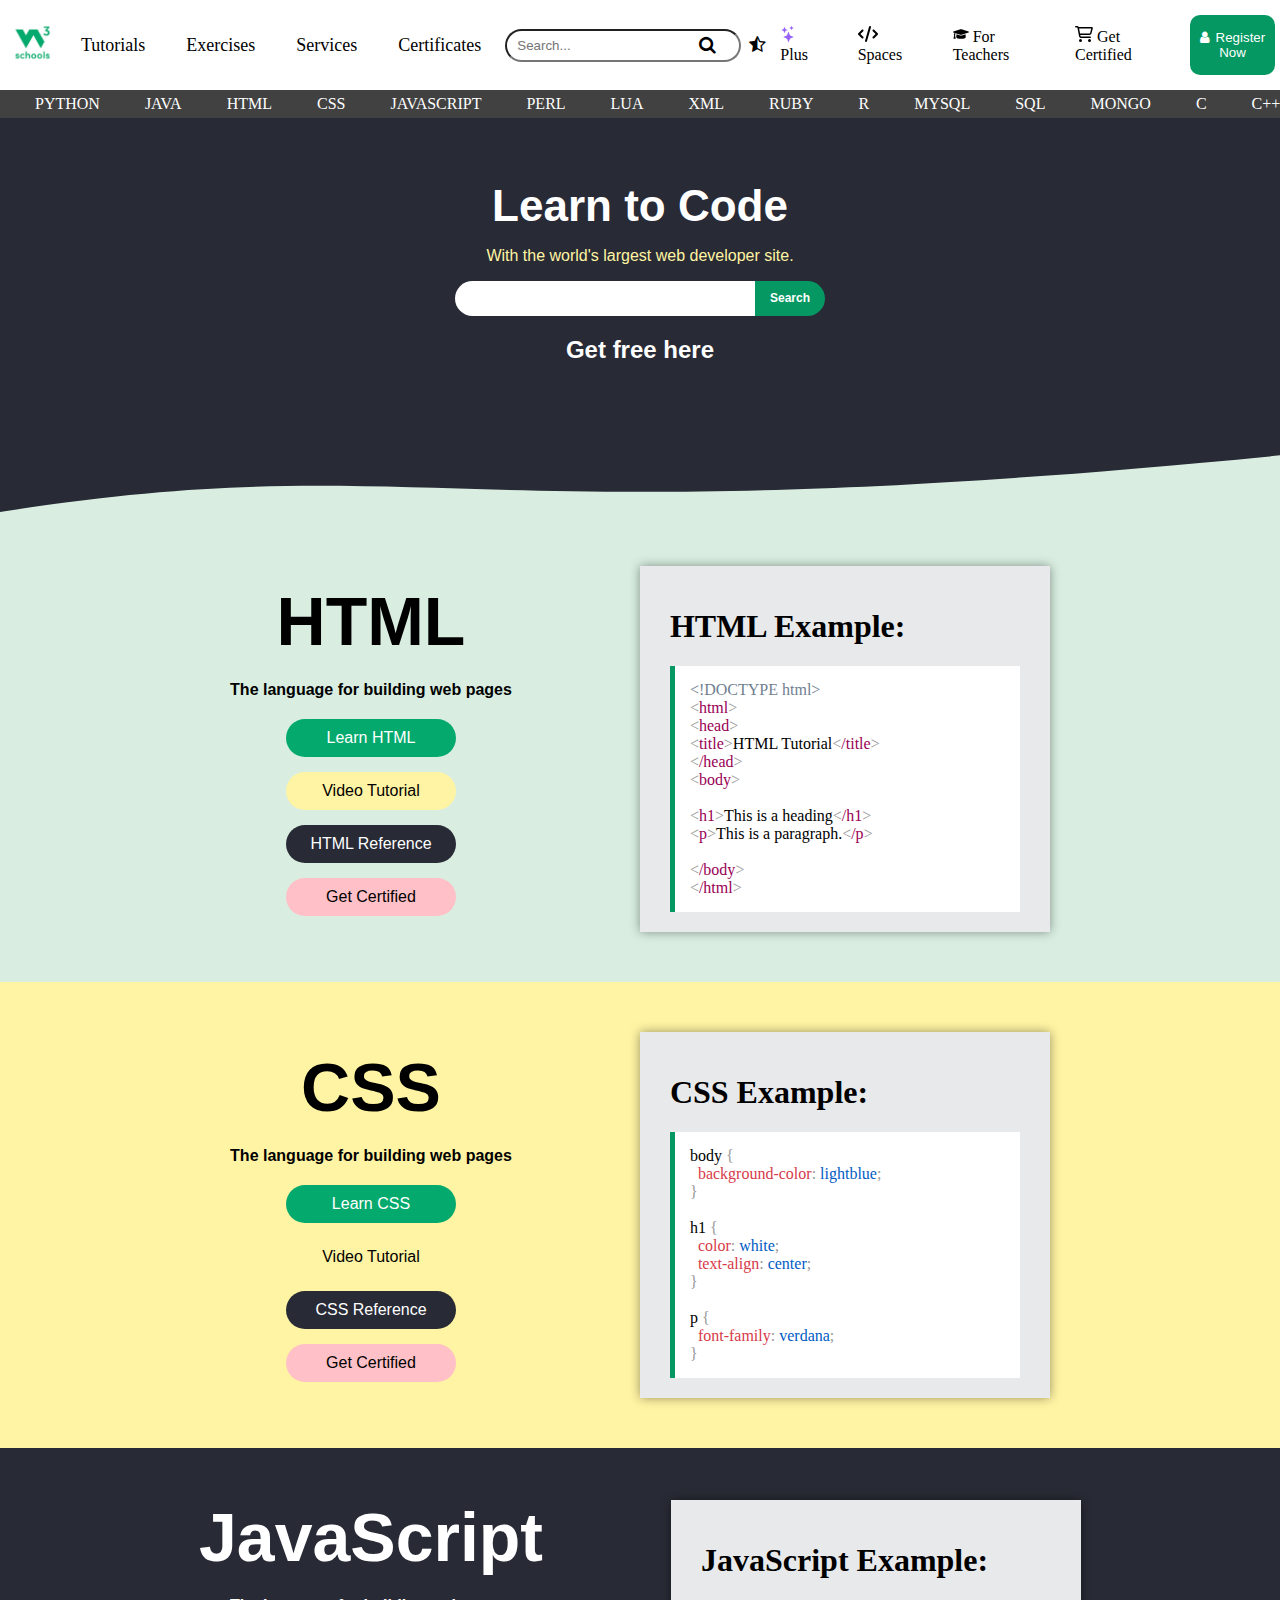
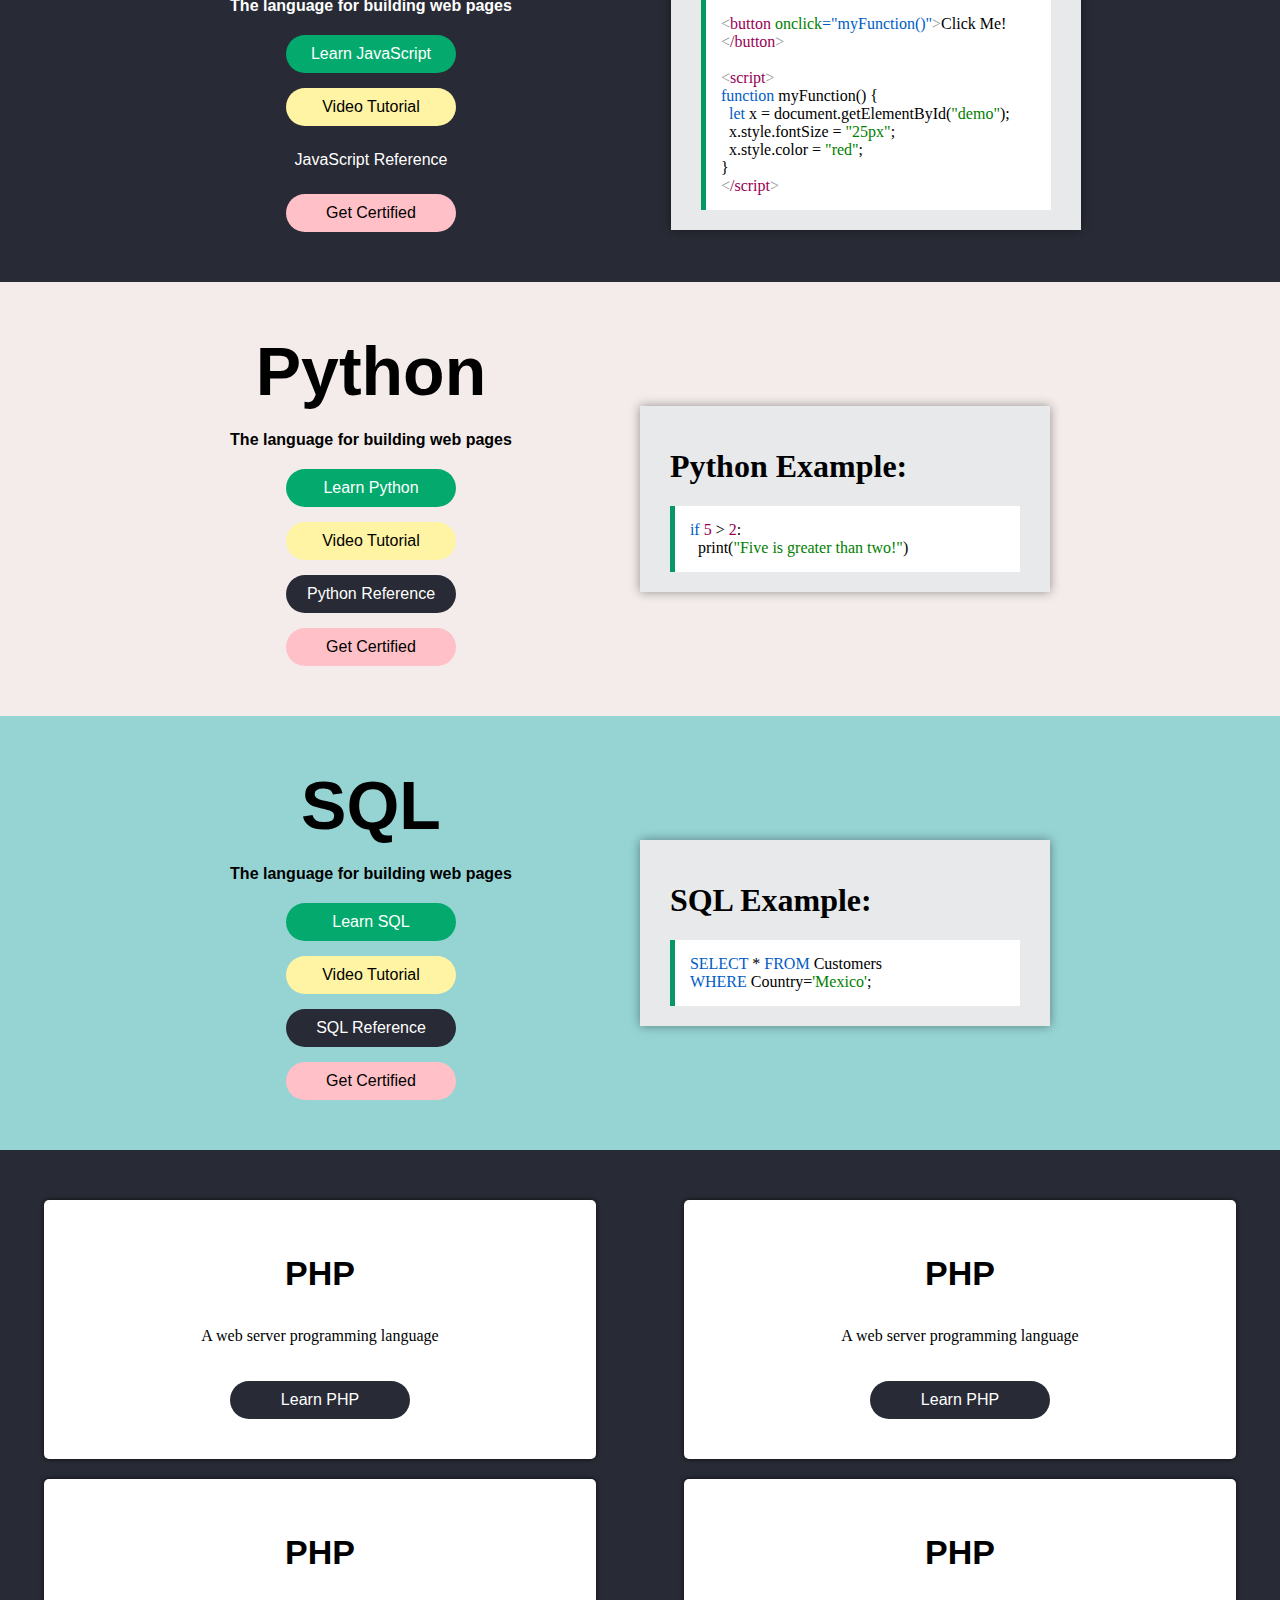
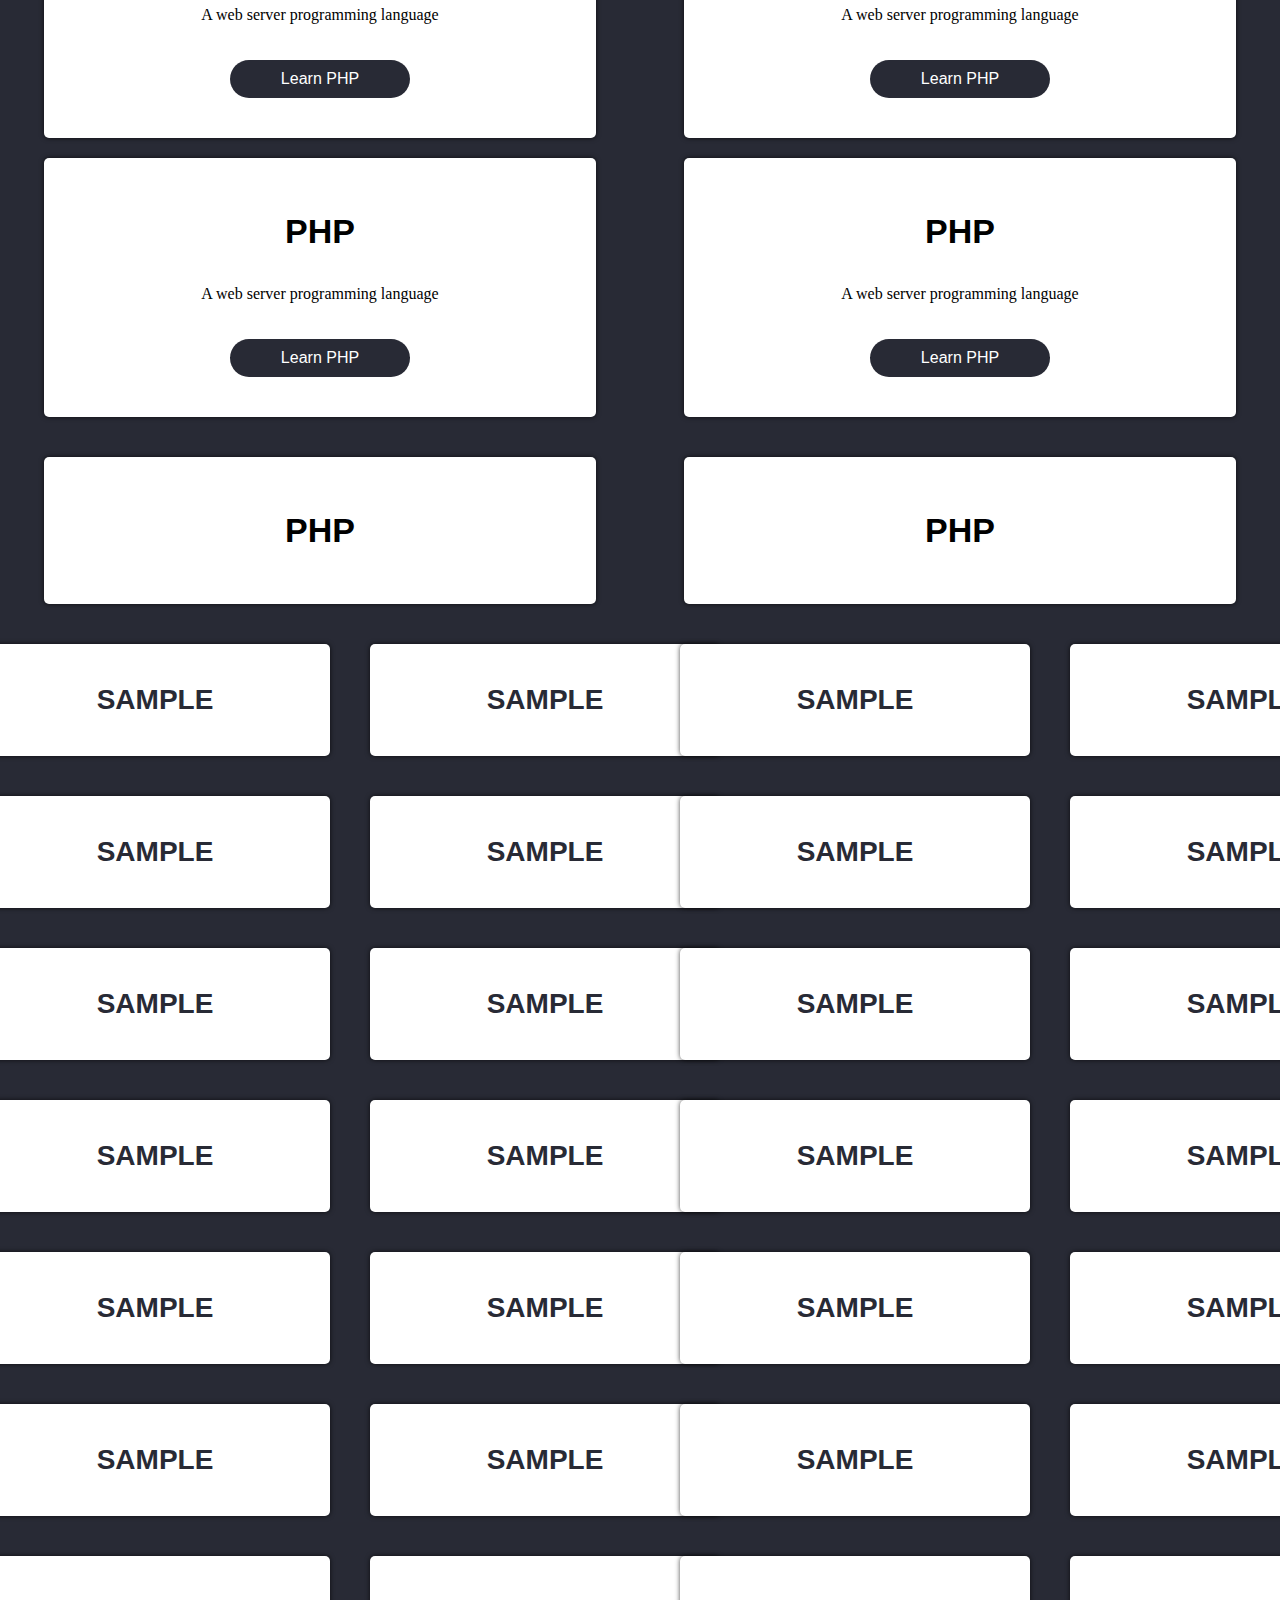
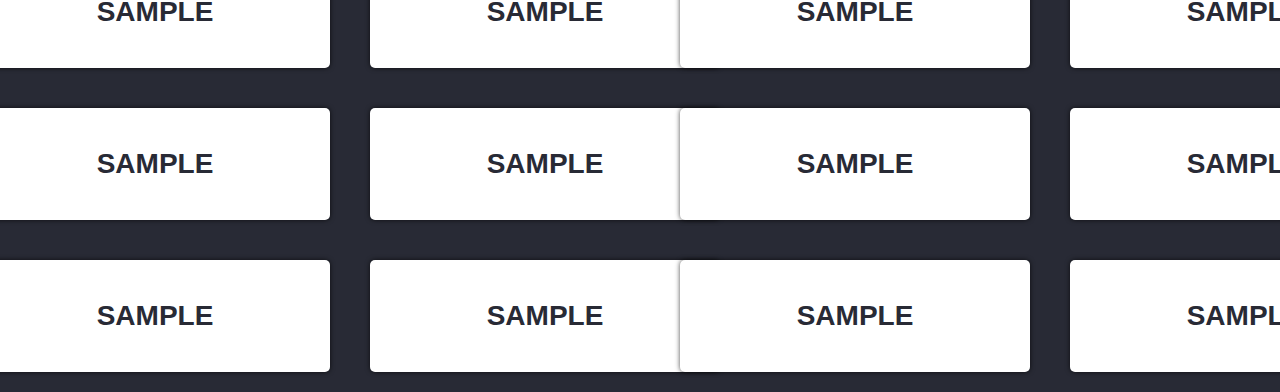
<file: index.html>
<!DOCTYPE html>
<html lang="en">

<head>
    <meta charset="UTF-8">
    <meta name="viewport" content="width=device-width, initial-scale=1.0">
    <link rel="stylesheet" href="css/header.css">
    <link rel="stylesheet" href="css/style.css">
    <link rel="stylesheet" href="css/banners.css">
    <link rel="stylesheet" href="css/break.css">
    <script src="js/banners.js" defer></script>
    <script src="js/break.js" defer></script>
    <script src="js/lower-header.js" defer></script>
    <script  defer src="js/change-mode.js"></script>
    <script src="js/menu-move.js"></script>
    <link rel="stylesheet" href="https://cdnjs.cloudflare.com/ajax/libs/font-awesome/4.7.0/css/font-awesome.min.css">
    <title>W3schools</title>

<body onresize="collapseSearchBar()">

    <!-- banners are here -->
    <div id="tutorial-banner" class="banner">
        <button class="close-btn-banner" onclick="Close('tutorial-banner')">
            <i class="fa fa-close"></i>
        </button>
        <h1>TUTORIAL</h1>
        <p>test</p>
        <p>test</p>
        <p>test</p>
    </div>

    <div id="exercises-banner" class="banner">
        <button class="close-btn-banner" onclick="Close('exercises-banner')">
            <i class="fa fa-close"></i>
        </button>
        <h1>EXERCISES</h1>
        <p>test</p>
        <p>test</p>
        <p>test</p>
    </div>

    <div id="services-banner" class="banner">
        <button class="close-btn-banner" onclick="Close('services-banner')">
            <i class="fa fa-close"></i>
        </button>
        <h1>SERVICES</h1>
        <p>test</p>
        <p>test</p>
        <p>test</p>
    </div>


    <div id="certificate-banner" class="banner">
        <button class="close-btn-banner" onclick="Close('certificate-banner')">
            <i class="fa fa-close"></i>
        </button>
        <h1>CERTIFICATE</h1>
        <p>test</p>
        <p>test</p>
        <p>test</p>
    </div>

    <div id="menu-banner" class="banner">
        <button class="close-btn-banner" onclick="Close('menu-banner')">
            <i class="fa fa-close"></i>
        </button>
        <h1>Menu</h1>
        <div>
            <p>Tutorial</p>
        </div>
        <div>
            <p>Exercises</p>
        </div>
        <div>
            <p>Services</p>
        </div>
        <div>
            <p>Certificates</p>
        </div>
        <!-- section two -->
        <div>
            <p>Plus</p>
        </div>
        <div>
            <p>Spaces</p>
        </div>
        <div>
            <p>For Teachers</p>
        </div>
        <div>
            <p>
                Get Certified
            </p>
        </div>
    </div>
    <!-- banners are here -->
    <header class="header">
        <div class="upper-header">
            <div class="left-section">
                <a href="https://www.w3schools.com">
                    <img class="w3s-logo" src="assets/logo/images.png" alt="">
                </a>
                <div id="menu-button" class="left-item left-menu tuto" onclick="Open('menu-banner','menu-button')">
                    <p>Menu</p>
                </div>
                <div id="tutorial-button" class="left-item tuto" onclick="Open('tutorial-banner','tutorial-button')">
                    <p>Tutorials</p>
                </div>
                <div id="exercises-button" class="left-item exer" onclick="Open('exercises-banner','exercises-button')">
                    <p>Exercises</p>
                </div>
                <div id="services-button" class="left-item serv" onclick="Open('services-banner','services-button')">
                    <p>Services</p>
                </div>
                <div id="certificate-button" class="left-item certi" style="margin-right: 3px;"
                    onclick="Open('certificate-banner','certificate-button')">
                    <p>
                        Certificates
                    </p>
                </div>

                <!-- still working on search bar on small devices -->
                <div id="search-bar-id" class="search-bar">
                    <i class="fa fa-search search-icon"></i>
                    <input placeholder="Search..." type="text">
                    <i class="fa fa-close" id="sx" onclick="collapseSearchBarClick()"></i>
                </div>
                <div class="search-btn" onclick="showSearchBar('search-bar-id')">
                    <i class="fa fa-search"></i>
                </div>
                <div class="dark-mode" id="darkmode">
                    <i class="fa fa-star-half-full"></i>
                </div>
            </div>

            <div class="right-section">
                <div class="right-item pluse-right">

                    <p>
                        <svg xmlns="http://www.w3.org/2000/svg" width="15" height="16" viewBox="0 0 12 16" fill="none"
                            aria-hidden="true">
                            <path
                                d="M6.65723 6.24707C6.76704 5.91764 7.233 5.91765 7.34281 6.24707L7.98828 8.1835C8.276 9.04666 8.95332 9.72399 9.81648 10.0117L11.7529 10.6572C12.0824 10.767 12.0824 11.233 11.7529 11.3428L9.81649 11.9883C8.95332 12.276 8.27599 12.9533 7.98828 13.8165L7.34281 15.7529C7.233 16.0823 6.76704 16.0823 6.65723 15.7529L6.01173 13.8165C5.72401 12.9533 5.04669 12.276 4.18353 11.9883L2.24707 11.3428C1.91764 11.233 1.91764 10.767 2.24707 10.6572L4.18353 10.0117C5.04669 9.72399 5.72401 9.04667 6.01173 8.18352L6.65723 6.24707Z"
                                fill="#9763f6"></path>
                            <path
                                d="M2.79434 1.14824C2.86023 0.950586 3.1398 0.950587 3.20569 1.14824L3.59297 2.3101C3.7656 2.828 4.172 3.2344 4.6899 3.40703L5.85177 3.79432C6.04942 3.86021 6.04942 4.13978 5.85177 4.20567L4.6899 4.59296C4.172 4.76559 3.7656 5.17199 3.59297 5.68989L3.20569 6.85176C3.13981 7.04941 2.86023 7.04942 2.79434 6.85176L2.40704 5.68988C2.23441 5.17198 1.82801 4.76559 1.31012 4.59296L0.148241 4.20567C-0.0494137 4.13978 -0.0494138 3.86021 0.148241 3.79432L1.31012 3.40703C1.82802 3.2344 2.23441 2.82801 2.40704 2.31011L2.79434 1.14824Z"
                                fill="#9763f6"></path>
                            <path
                                d="M9.8629 0.0988265C9.90682 -0.032943 10.0932 -0.0329419 10.1371 0.098828L10.3953 0.873401C10.5104 1.21867 10.7813 1.4896 11.1266 1.60469L11.9012 1.86288C12.0329 1.9068 12.0329 2.09319 11.9012 2.13711L11.1266 2.39531C10.7813 2.51039 10.5104 2.78133 10.3953 3.12659L10.1371 3.90117C10.0932 4.03294 9.90682 4.03294 9.8629 3.90117L9.6047 3.12659C9.48961 2.78132 9.21868 2.5104 8.87342 2.39531L8.09883 2.13711C7.96706 2.09319 7.96706 1.9068 8.09883 1.86288L8.87342 1.60469C9.21868 1.4896 9.48961 1.21867 9.6047 0.873408L9.8629 0.0988265Z"
                                fill="#9763f6"></path>
                        </svg>
                        Plus
                    </p>
                </div>
                <div class="right-item right-spaces">
                    <p>
                        <svg xmlns="http://www.w3.org/2000/svg" height="1em" viewBox="0 0 640 512" aria-hidden="true">
                            <path
                                d="M392.8 1.2c-17-4.9-34.7 5-39.6 22l-128 448c-4.9 17 5 34.7 22 39.6s34.7-5 39.6-22l128-448c4.9-17-5-34.7-22-39.6zm80.6 120.1c-12.5 12.5-12.5 32.8 0 45.3L562.7 256l-89.4 89.4c-12.5 12.5-12.5 32.8 0 45.3s32.8 12.5 45.3 0l112-112c12.5-12.5 12.5-32.8 0-45.3l-112-112c-12.5-12.5-32.8-12.5-45.3 0zm-306.7 0c-12.5-12.5-32.8-12.5-45.3 0l-112 112c-12.5 12.5-12.5 32.8 0 45.3l112 112c12.5 12.5 32.8 12.5 45.3 0s12.5-32.8 0-45.3L77.3 256l89.4-89.4c12.5-12.5 12.5-32.8 0-45.3z"
                                fill="currentColor"></path>
                        </svg>
                        Spaces
                    </p>
                </div>
                <div class="right-item right-teachers">
                    <p>
                        <svg stroke="currentColor" fill="currentColor" stroke-width="0" viewBox="0 0 640 512"
                            focusable="false" class="chakra-icon css-9gdywz" height="1em" width="1em"
                            xmlns="http://www.w3.org/2000/svg">
                            <path
                                d="M622.34 153.2L343.4 67.5c-15.2-4.67-31.6-4.67-46.79 0L17.66 153.2c-23.54 7.23-23.54 38.36 0 45.59l48.63 14.94c-10.67 13.19-17.23 29.28-17.88 46.9C38.78 266.15 32 276.11 32 288c0 10.78 5.68 19.85 13.86 25.65L20.33 428.53C18.11 438.52 25.71 448 35.94 448h56.11c10.24 0 17.84-9.48 15.62-19.47L82.14 313.65C90.32 307.85 96 298.78 96 288c0-11.57-6.47-21.25-15.66-26.87.76-15.02 8.44-28.3 20.69-36.72L296.6 284.5c9.06 2.78 26.44 6.25 46.79 0l278.95-85.7c23.55-7.24 23.55-38.36 0-45.6zM352.79 315.09c-28.53 8.76-52.84 3.92-65.59 0l-145.02-44.55L128 384c0 35.35 85.96 64 192 64s192-28.65 192-64l-14.18-113.47-145.03 44.56z">
                            </path>
                        </svg>
                        For Teachers
                    </p>
                </div>
                <div class="right-item right-certified">
                    <p>
                        <svg xmlns="http://www.w3.org/2000/svg" height="1em" viewBox="0 0 576 512" aria-hidden="true">
                            <path
                                d="M24 0C10.7 0 0 10.7 0 24S10.7 48 24 48H69.5c3.8 0 7.1 2.7 7.9 6.5l51.6 271c6.5 34 36.2 58.5 70.7 58.5H488c13.3 0 24-10.7 24-24s-10.7-24-24-24H199.7c-11.5 0-21.4-8.2-23.6-19.5L170.7 288H459.2c32.6 0 61.1-21.8 69.5-53.3l41-152.3C576.6 57 557.4 32 531.1 32h-411C111 12.8 91.6 0 69.5 0H24zM131.1 80H520.7L482.4 222.2c-2.8 10.5-12.3 17.8-23.2 17.8H161.6L131.1 80zM176 512a48 48 0 1 0 0-96 48 48 0 1 0 0 96zm336-48a48 48 0 1 0 -96 0 48 48 0 1 0 96 0z"
                                fill="currentColor"></path>
                        </svg>
                        Get Certified
                    </p>
                </div>
                <div class="">
                    <button class="register-btn">
                        <i class="fa fa-user"></i>
                        Register Now
                    </button>
                </div>
            </div>
        </div>




        <div class="lower-header" id="my-lower-header">
            <div class="pervious" onmousedown="perv()" onmouseup="moveOff()">
                <p class="pervious-inside">&#60;</p>
            </div>
            <div>
                <p>python</p>
            </div>
            <div>
                <p>java</p>
            </div>
            <div>
                <p>html</p>
            </div>
            <div>
                <p>css</p>
            </div>
            <div>
                <p>javascript</p>
            </div>
            <div>
                <p>perl</p>
            </div>
            <div>
                <p>lua</p>
            </div>
            <div>
                <p>xml</p>
            </div>
            <div>
                <p>ruby</p>
            </div>
            <div>
                <p>r</p>
            </div>
            <div>
                <p>mysql</p>
            </div>
            <div>
                <p>sql</p>
            </div>
            <div>
                <p>mongo</p>
            </div>
            <div>
                <p>C</p>
            </div>
            <div>
                <p>C++</p>
            </div>
            <div>
                <p>pashmak</p>
            </div>
            <div>
                <p>F#</p>
            </div>
            <div>
                <p>C#</p>
            </div>

            <div>
                <p>python</p>
            </div>
            <div>
                <p>java</p>
            </div>
            <div>
                <p>html</p>
            </div>
            <div>
                <p>css</p>
            </div>
            <div>
                <p>javascript</p>
            </div>
            <div>
                <p>perl</p>
            </div>
            <div>
                <p>lua</p>
            </div>
            <div>
                <p>xml</p>
            </div>
            <div>
                <p>ruby</p>
            </div>
            <div>
                <p>r</p>
            </div>
            <div>
                <p>mysql</p>
            </div>
            <div>
                <p>sql</p>
            </div>
            <div>
                <p>mongo</p>
            </div>
            <div>
                <p>C</p>
            </div>
            <div>
                <p>C++</p>
            </div>
            <div>
                <p>pashmak</p>
            </div>
            <div>
                <p>F#</p>
            </div>
            <div>
                <p>C#</p>
            </div>
            <div class="next" onmousedown="next()" onmouseup="moveOff()">
                <p class="next-inside">&#62;</p>
            </div>
        </div>
    </header>
    <div class="herosection">
        <h2 class="hero-title">Learn to Code</h2>
        <p class="lower-text">With the world's largest web developer site.</p>
        <div class="herosection-search-bar">
            <input type="text">
            <button class="herosection-btn">Search</button>
        </div>
        <a href="#" style="text-decoration: none;color: white;margin-top: 20px;font-weight: 600;font-size: 24px;">Get
            free here</a>
    </div>
    <main>
        <section class="second-section">
            <svg style="background-color:#D9EEE1;" width="100%" height="70" viewBox="0 0 100 100"
                preserveAspectRatio="none">
                <path id="wavepath" d="M0,0  L110,0C35,150 35,0 0,100z" fill="#282A35"></path>
            </svg>
            <div class="secnond-section-container">
                <div class="second-section-left">
                    <p class="second-section-left-title">HTML</p>
                    <p class="second-section-left-text">The language for building web pages</p>
                    <a class="second-section-left-link" style="background-color: rgb(4, 170, 109);">Learn HTML</a>
                    <a class="second-section-left-link" style="background-color:rgb(255, 244, 163);color: black;">Video
                        Tutorial</a>
                    <a class="second-section-left-link" style="background-color:rgb(40, 42, 53);">HTML Reference</a>
                    <a class="second-section-left-link" style="background-color:rgb(255, 192, 199);color: black;">Get
                        Certified</a>
                </div>

                <div class="second-section-right">
                    <div class="second-section-right-item">
                        <h1 class="code-title">HTML Example:</h1>
                        <div class="code-container">
                            <span class="doctypecolor" style="color:slategray">&lt;!DOCTYPE html&gt;</span><br>
                            <span class="tagnamecolor" style="color:#905"><span class="tagcolor"
                                    style="color:#999">&lt;</span>html<span class="tagcolor"
                                    style="color:#999">&gt;</span></span><br><span class="tagnamecolor"
                                style="color:#905"><span class="tagcolor" style="color:#999">&lt;</span>head<span
                                    class="tagcolor" style="color:#999">&gt;</span></span><br>
                            <span class="tagnamecolor" style="color:#905"><span class="tagcolor"
                                    style="color:#999">&lt;</span>title<span class="tagcolor"
                                    style="color:#999">&gt;</span></span>HTML Tutorial<span class="tagnamecolor"
                                style="color:#905"><span class="tagcolor" style="color:#999">&lt;</span>/title<span
                                    class="tagcolor" style="color:#999">&gt;</span></span><br><span class="tagnamecolor"
                                style="color:#905"><span class="tagcolor" style="color:#999">&lt;</span>/head<span
                                    class="tagcolor" style="color:#999">&gt;</span></span><br>
                            <span class="tagnamecolor" style="color:#905"><span class="tagcolor"
                                    style="color:#999">&lt;</span>body<span class="tagcolor"
                                    style="color:#999">&gt;</span></span><br><br>
                            <span class="tagnamecolor" style="color:#905"><span class="tagcolor"
                                    style="color:#999">&lt;</span>h1<span class="tagcolor"
                                    style="color:#999">&gt;</span></span>This is a heading<span class="tagnamecolor"
                                style="color:#905"><span class="tagcolor" style="color:#999">&lt;</span>/h1<span
                                    class="tagcolor" style="color:#999">&gt;</span></span><br>
                            <span class="tagnamecolor" style="color:#905"><span class="tagcolor"
                                    style="color:#999">&lt;</span>p<span class="tagcolor"
                                    style="color:#999">&gt;</span></span>This is a paragraph.<span class="tagnamecolor"
                                style="color:#905"><span class="tagcolor" style="color:#999">&lt;</span>/p<span
                                    class="tagcolor" style="color:#999">&gt;</span></span><br><br>
                            <span class="tagnamecolor" style="color:#905"><span class="tagcolor"
                                    style="color:#999">&lt;</span>/body<span class="tagcolor"
                                    style="color:#999">&gt;</span></span><br>
                            <span class="tagnamecolor" style="color:#905"><span class="tagcolor"
                                    style="color:#999">&lt;</span>/html<span class="tagcolor"
                                    style="color:#999">&gt;</span></span>
                        </div>
                    </div>
                </div>
            </div>
        </section>

        <section class="second-section" style="background-color: rgb(255, 244, 163);">
            <div class="secnond-section-container">
                <div class="second-section-left">
                    <p class="second-section-left-title">CSS</p>
                    <p class="second-section-left-text">The language for building web pages</p>
                    <a class="second-section-left-link" style="background-color: rgb(4, 170, 109);">Learn CSS</a>
                    <a class="second-section-left-link" style="background-color:rgb(255, 244, 163);color: black;">Video
                        Tutorial</a>
                    <a class="second-section-left-link" style="background-color:rgb(40, 42, 53);">CSS Reference</a>
                    <a class="second-section-left-link" style="background-color:rgb(255, 192, 199);color: black;">Get
                        Certified</a>
                </div>

                <div class="second-section-right">
                    <div class="second-section-right-item">
                        <h1 class="code-title">CSS Example:</h1>
                        <div class="code-container">
                            body <span class="cssdelimitercolor" style="color:#999">{</span><span
                                class="csspropertycolor" style="color:#d73a49"><br>
                                &nbsp; background-color<span class="csspropertyvaluecolor" style="color:#005cc5"><span
                                        class="cssdelimitercolor" style="color:#999">:</span> lightblue<span
                                        class="cssdelimitercolor" style="color:#999">;</span></span><br></span><span
                                class="cssdelimitercolor" style="color:#999">}</span><br><br>
                            h1 <span class="cssdelimitercolor" style="color:#999">{</span><span class="csspropertycolor"
                                style="color:#d73a49"><br>
                                &nbsp; color<span class="csspropertyvaluecolor" style="color:#005cc5"><span
                                        class="cssdelimitercolor" style="color:#999">:</span> white<span
                                        class="cssdelimitercolor" style="color:#999">;</span></span><br>
                                &nbsp; text-align<span class="csspropertyvaluecolor" style="color:#005cc5"><span
                                        class="cssdelimitercolor" style="color:#999">:</span> center<span
                                        class="cssdelimitercolor" style="color:#999">;</span></span><br></span><span
                                class="cssdelimitercolor" style="color:#999">}</span><br><br>p <span
                                class="cssdelimitercolor" style="color:#999">{</span><span class="csspropertycolor"
                                style="color:#d73a49"><br>&nbsp; font-family<span class="csspropertyvaluecolor"
                                    style="color:#005cc5"><span class="cssdelimitercolor" style="color:#999">:</span>
                                    verdana<span class="cssdelimitercolor"
                                        style="color:#999">;</span></span><br></span><span class="cssdelimitercolor"
                                style="color:#999">}</span> </span>
                        </div>
                    </div>
                </div>
            </div>
        </section>


        <section class="second-section" style="background-color: rgb(40, 42, 53);">
            <div class="secnond-section-container">
                <div class="second-section-left">
                    <p class="second-section-left-title" style="color: white;">JavaScript</p>
                    <p class="second-section-left-text" style="color: white;">The language for building web pages</p>
                    <a class="second-section-left-link" style="background-color: rgb(4, 170, 109);">Learn JavaScript</a>
                    <a class="second-section-left-link" style="background-color:rgb(255, 244, 163);color: black;">Video
                        Tutorial</a>
                    <a class="second-section-left-link" style="background-color:rgb(40, 42, 53);">JavaScript
                        Reference</a>
                    <a class="second-section-left-link" style="background-color:rgb(255, 192, 199);color: black;">Get
                        Certified</a>
                </div>

                <div class="second-section-right">
                    <div class="second-section-right-item">
                        <h1 class="code-title">JavaScript Example:</h1>
                        <div class="code-container">
                            <span class="tagnamecolor" style="color:#905"><span class="tagcolor"
                                    style="color:#999">&lt;</span>button<span class="attributecolor"
                                    style="color:green"> onclick<span class="attributevaluecolor"
                                        style="color:#005cc5">="myFunction()"</span></span><span class="tagcolor"
                                    style="color:#999">&gt;</span></span>Click Me!<span class="tagnamecolor"
                                style="color:#905"><span class="tagcolor" style="color:#999">&lt;</span>/button<span
                                    class="tagcolor" style="color:#999">&gt;</span></span><br><br>
                            <span class="tagnamecolor" style="color:#905"><span class="tagcolor"
                                    style="color:#999">&lt;</span>script<span class="tagcolor"
                                    style="color:#999">&gt;</span></span><span class="jscolor" style="color:black"><br>
                                <span class="jskeywordcolor" style="color:#005cc5">function</span> myFunction()
                                {<br><span class="jsnumbercolor" style="color:#905">
                                </span> &nbsp; <span class="jskeywordcolor" style="color:#005cc5">let</span> x =
                                document.<span class="jspropertycolor" style="color:black">getElementById</span>(<span
                                    class="jsstringcolor" style="color:green">"demo"</span>);<br><span
                                    class="jsnumbercolor" style="color:#905">
                                </span>&nbsp; x.<span class="jspropertycolor" style="color:black">style</span>.<span
                                    class="jspropertycolor" style="color:black">fontSize</span> = <span
                                    class="jsstringcolor" style="color:green">"25px"</span>; <br><span
                                    class="jsnumbercolor" style="color:#905">
                                </span>&nbsp; x.<span class="jspropertycolor" style="color:black">style</span>.<span
                                    class="jspropertycolor" style="color:black">color</span> = <span
                                    class="jsstringcolor" style="color:green">"red"</span>; <br>}<br>
                            </span><span class="tagnamecolor" style="color:#905"><span class="tagcolor"
                                    style="color:#999">&lt;</span>/script<span class="tagcolor"
                                    style="color:#999">&gt;</span></span>
                        </div>
                    </div>
                </div>
            </div>
        </section>



        <section class="second-section" style="background-color: rgb(243, 236, 234);">
            <div class="secnond-section-container">
                <div class="second-section-left">
                    <p class="second-section-left-title">Python</p>
                    <p class="second-section-left-text">The language for building web pages</p>
                    <a class="second-section-left-link" style="background-color: rgb(4, 170, 109);">Learn Python</a>
                    <a class="second-section-left-link" style="background-color:rgb(255, 244, 163);color: black;">Video
                        Tutorial</a>
                    <a class="second-section-left-link" style="background-color:rgb(40, 42, 53);">Python Reference</a>
                    <a class="second-section-left-link" style="background-color:rgb(255, 192, 199);color: black;">Get
                        Certified</a>
                </div>

                <div class="second-section-right">
                    <div class="second-section-right-item">
                        <h1 class="code-title">Python Example:</h1>
                        <div class="code-container">
                            <span class="jscolor" style="color:black"><span class="jsnumbercolor" style="color:#905">
                                </span> <span class="jskeywordcolor" style="color:#005cc5">if</span> <span
                                    class="jsnumbercolor" style="color:#905">5</span> &gt; <span class="jsnumbercolor"
                                    style="color:#905">2</span>:<br>&nbsp; print(<span class="jsstringcolor"
                                    style="color:green">"Five is greater than two!"</span>)<span class="jsnumbercolor"
                                    style="color:#905">
                                </span>
                        </div>
                    </div>
                </div>
            </div>
        </section>


        <section class="second-section" style="background-color: rgb(150, 212, 212);">
            <div class="secnond-section-container">
                <div class="second-section-left">
                    <p class="second-section-left-title">SQL</p>
                    <p class="second-section-left-text">The language for building web pages</p>
                    <a class="second-section-left-link" style="background-color: rgb(4, 170, 109);">Learn SQL</a>
                    <a class="second-section-left-link" style="background-color:rgb(255, 244, 163);color: black;">Video
                        Tutorial</a>
                    <a class="second-section-left-link" style="background-color:rgb(40, 42, 53);">SQL Reference</a>
                    <a class="second-section-left-link" style="background-color:rgb(255, 192, 199);color: black;">Get
                        Certified</a>
                </div>

                <div class="second-section-right">
                    <div class="second-section-right-item">
                        <h1 class="code-title">SQL Example:</h1>
                        <div class="code-container">
                            <span class="sqlnumbercolor" style="color:#905">
                            </span> <span class="sqlkeywordcolor" style="color:#005cc5">SELECT</span> * <span
                                class="sqlkeywordcolor" style="color:#005cc5">FROM</span> Customers<br><span
                                class="sqlnumbercolor" style="color:#905">
                            </span> <span class="sqlkeywordcolor" style="color:#005cc5">WHERE</span> Country=<span
                                class="sqlstringcolor" style="color:green">'Mexico'</span>;<span class="sqlnumbercolor"
                                style="color:#905">
                            </span> </span>
                        </div>
                    </div>
                </div>
            </div>
        </section>


        <section class="all-langs" style="    background-color: #282A35;">
            <section class="grid-2-3">
                <div class="lang-card">
                    <p class="lang-title">PHP</p>
                    <p class="lang-text">A web server programming language</p>
                    <a href="" class="lang-card-link">Learn PHP</a>
                </div>
                <div class="lang-card">
                    <p class="lang-title">PHP</p>
                    <p class="lang-text">A web server programming language</p>
                    <a href="" class="lang-card-link">Learn PHP</a>
                </div>

                <div class="lang-card">
                    <p class="lang-title">PHP</p>
                    <p class="lang-text">A web server programming language</p>
                    <a href="" class="lang-card-link">Learn PHP</a>
                </div>
                <div class="lang-card">
                    <p class="lang-title">PHP</p>
                    <p class="lang-text">A web server programming language</p>
                    <a href="" class="lang-card-link">Learn PHP</a>
                </div>
                <div class="lang-card">
                    <p class="lang-title">PHP</p>
                    <p class="lang-text">A web server programming language</p>
                    <a href="" class="lang-card-link">Learn PHP</a>
                </div>
                <div class="lang-card">
                    <p class="lang-title">PHP</p>
                    <p class="lang-text">A web server programming language</p>
                    <a href="" class="lang-card-link">Learn PHP</a>
                </div>
            </section>

            <section class="c-flex">
                <div class="lang-card">
                    <p class="lang-title">PHP</p>
                </div>
                <div class="lang-card">
                    <p class="lang-title">PHP</p>
                </div>
            </section>

            <section class="mini-compo-flex">
                <div class="left-section-mini">

                    <div class="grid-2-9">
                        <div class="lang-card">
                            SAMPLE
                        </div>
                        <div class="lang-card">
                            SAMPLE
                        </div>
                        <div class="lang-card">
                            SAMPLE
                        </div>
                        <div class="lang-card">
                            SAMPLE
                        </div>
                        <div class="lang-card">
                            SAMPLE
                        </div>
                        <div class="lang-card">
                            SAMPLE
                        </div>
                        <div class="lang-card">
                            SAMPLE
                        </div>
                        <div class="lang-card">
                            SAMPLE
                        </div>
                        <div class="lang-card">
                            SAMPLE
                        </div>
                        <div class="lang-card">
                            SAMPLE
                        </div>
                        <div class="lang-card">
                            SAMPLE
                        </div>
                        <div class="lang-card">
                            SAMPLE
                        </div>
                        <div class="lang-card">
                            SAMPLE
                        </div>
                        <div class="lang-card">
                            SAMPLE
                        </div>
                        <div class="lang-card">
                            SAMPLE
                        </div>
                        <div class="lang-card">
                            SAMPLE
                        </div>
                        <div class="lang-card">
                            SAMPLE
                        </div>
                        <div class="lang-card">
                            SAMPLE
                        </div>
                    </div>

                </div>
                <div class="right-section-mini">
                    <div class="grid-2-9">
                        <div class="lang-card">
                            SAMPLE
                        </div>
                        <div class="lang-card">
                            SAMPLE
                        </div>
                        <div class="lang-card">
                            SAMPLE
                        </div>
                        <div class="lang-card">
                            SAMPLE
                        </div>
                        <div class="lang-card">
                            SAMPLE
                        </div>
                        <div class="lang-card">
                            SAMPLE
                        </div>
                        <div class="lang-card">
                            SAMPLE
                        </div>
                        <div class="lang-card">
                            SAMPLE
                        </div>
                        <div class="lang-card">
                            SAMPLE
                        </div>
                        <div class="lang-card">
                            SAMPLE
                        </div>
                        <div class="lang-card">
                            SAMPLE
                        </div>
                        <div class="lang-card">
                            SAMPLE
                        </div>
                        <div class="lang-card">
                            SAMPLE
                        </div>
                        <div class="lang-card">
                            SAMPLE
                        </div>
                        <div class="lang-card">
                            SAMPLE
                        </div>
                        <div class="lang-card">
                            SAMPLE
                        </div>
                        <div class="lang-card">
                            SAMPLE
                        </div>
                        <div class="lang-card">
                            SAMPLE
                        </div>
                    </div>
                </div>
            </section>
        </section>
    </main>

    <script>


        document.getElementById("darkmode").addEventListener("click", () => {
                changeMode();

        });

         const slider = document.querySelector('#my-lower-header');

        let isDown = false;
        let startX;
        let scrollLeft;

        slider.addEventListener('mousedown', (e) => {
            isDown = true;
            startX = e.pageX - slider.offsetLeft;
            scrollLeft = slider.scrollLeft;
        });
        slider.addEventListener('mouseleave', () => {
            isDown = false;
        });
        slider.addEventListener('mouseup', () => {
            isDown = false;
        });
        slider.addEventListener('mousemove', (e) => {
            if (!isDown) return;
            e.preventDefault();
            const x = e.pageX - slider.offsetLeft;
            const walk = (x - startX) * 1.5;
            slider.scrollLeft = scrollLeft - walk;
        });

        slider.addEventListener('touchstart', (e) => {
            isDown = true;
            startX = e.touches[0].pageX - slider.offsetLeft;
            scrollLeft = slider.scrollLeft;
        });
        slider.addEventListener('touchend', () => {
            isDown = false;
        });
        slider.addEventListener('touchmove', (e) => {
            if (!isDown) return;
            const x = e.touches[0].pageX - slider.offsetLeft;
            const walk = (x - startX) * 1.5;
            slider.scrollLeft = scrollLeft - walk;
        });
    </script>
</body>

</html>
</file>
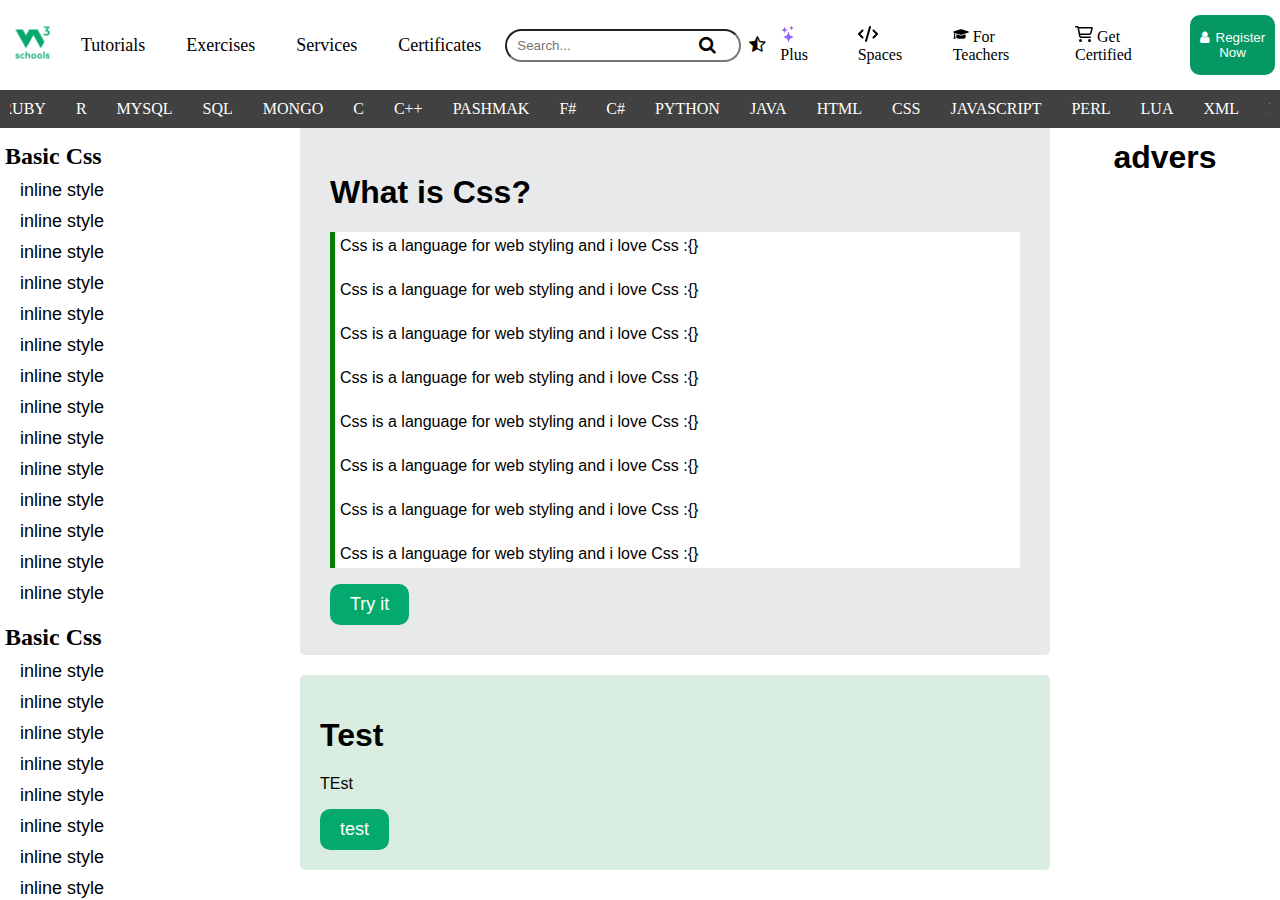
<file: tutorial-page.html>
<!DOCTYPE html>
<html lang="en">

<head>
    <meta charset="UTF-8">
    <meta name="viewport" content="width=device-width, initial-scale=1.0">
    <title>Document</title>

    <link rel="stylesheet" href="css/header.css">
    <link rel="stylesheet" href="css/tut-style.css">
    <link rel="stylesheet" href="css/banners.css">
    <link rel="stylesheet" href="css/break.css">
    <link rel="stylesheet" href="css/break-tut.css">
    <script src="js/lower-header.js" defer></script>
    <script src="js/banners.js" defer></script>
    <script src="js/break.js" defer></script>
    <script src="js/menu-move.js" defer></script>
    <script src="js/change-mode.js" defer></script>
    <link rel="stylesheet" href="https://cdnjs.cloudflare.com/ajax/libs/font-awesome/4.7.0/css/font-awesome.min.css">
</head>

<body onresize="collapseSearchBar()">

    <!-- banners are here -->
    <div id="tutorial-banner" class="banner">
        <button class="close-btn-banner" onclick="Close('tutorial-banner')">
            <i class="fa fa-close"></i>
        </button>
        <h1>TUTORIAL</h1>
        <p>test</p>
        <p>test</p>
        <p>test</p>
    </div>

    <div id="exercises-banner" class="banner">
        <button class="close-btn-banner" onclick="Close('exercises-banner')">
            <i class="fa fa-close"></i>
        </button>
        <h1>EXERCISES</h1>
        <p>test</p>
        <p>test</p>
        <p>test</p>
    </div>

    <div id="services-banner" class="banner">
        <button class="close-btn-banner" onclick="Close('services-banner')">
            <i class="fa fa-close"></i>
        </button>
        <h1>SERVICES</h1>
        <p>test</p>
        <p>test</p>
        <p>test</p>
    </div>


    <div id="certificate-banner" class="banner">
        <button class="close-btn-banner" onclick="Close('certificate-banner')">
            <i class="fa fa-close"></i>
        </button>
        <h1>CERTIFICATE</h1>
        <p>test</p>
        <p>test</p>
        <p>test</p>
    </div>

    <div id="menu-banner" class="banner">
        <button class="close-btn-banner" onclick="Close('menu-banner')">
            <i class="fa fa-close"></i>
        </button>
        <h1>Menu</h1>
        <div>
            <p>Tutorial</p>
        </div>
        <div>
            <p>Exercises</p>
        </div>
        <div>
            <p>Services</p>
        </div>
        <div>
            <p>Certificates</p>
        </div>
        <!-- section two -->
        <div>
            <p>Plus</p>
        </div>
        <div>
            <p>Spaces</p>
        </div>
        <div>
            <p>For Teachers</p>
        </div>
        <div>
            <p>
                Get Certified
            </p>
        </div>
    </div>
    <!-- banners are here -->
    <header class="header" onresize="asideShow()">
        <div class="upper-header">
            <div class="left-section">
                <a href="https://www.w3schools.com">
                    <img class="w3s-logo" src="assets/logo/images.png" alt="">
                </a>
                <div id="menu-button" class="left-item left-menu tuto" onclick="Open('menu-banner','menu-button')">
                    <p><i class="fa fa-bars"></i></p>
                </div>
                <div id="tutorial-button" class="left-item tuto" onclick="Open('tutorial-banner','tutorial-button')">
                    <p>Tutorials</p>
                </div>
                <div id="exercises-button" class="left-item exer" onclick="Open('exercises-banner','exercises-button')">
                    <p>Exercises</p>
                </div>
                <div id="services-button" class="left-item serv" onclick="Open('services-banner','services-button')">
                    <p>Services</p>
                </div>
                <div id="certificate-button" class="left-item certi" style="margin-right: 3px;"
                    onclick="Open('certificate-banner','certificate-button')">
                    <p>
                        Certificates
                    </p>
                </div>

                <!-- still working on search bar on small devices -->
                <div id="search-bar-id" class="search-bar">
                    <i class="fa fa-search search-icon"></i>
                    <input placeholder="Search..." type="text">
                    <i class="fa fa-close" id="sx" onclick="collapseSearchBarClick()"></i>
                </div>
                <div class="search-btn" onclick="showSearchBar('search-bar-id')">
                    <i class="fa fa-search"></i>
                </div>
                <div class="dark-mode" id="darkmode">
                    <i class="fa fa-star-half-full"></i>
                </div>
            </div>

            <div class="right-section">
                <div class="right-item pluse-right">

                    <p>
                        <svg xmlns="http://www.w3.org/2000/svg" width="15" height="16" viewBox="0 0 12 16" fill="none"
                            aria-hidden="true">
                            <path
                                d="M6.65723 6.24707C6.76704 5.91764 7.233 5.91765 7.34281 6.24707L7.98828 8.1835C8.276 9.04666 8.95332 9.72399 9.81648 10.0117L11.7529 10.6572C12.0824 10.767 12.0824 11.233 11.7529 11.3428L9.81649 11.9883C8.95332 12.276 8.27599 12.9533 7.98828 13.8165L7.34281 15.7529C7.233 16.0823 6.76704 16.0823 6.65723 15.7529L6.01173 13.8165C5.72401 12.9533 5.04669 12.276 4.18353 11.9883L2.24707 11.3428C1.91764 11.233 1.91764 10.767 2.24707 10.6572L4.18353 10.0117C5.04669 9.72399 5.72401 9.04667 6.01173 8.18352L6.65723 6.24707Z"
                                fill="#9763f6"></path>
                            <path
                                d="M2.79434 1.14824C2.86023 0.950586 3.1398 0.950587 3.20569 1.14824L3.59297 2.3101C3.7656 2.828 4.172 3.2344 4.6899 3.40703L5.85177 3.79432C6.04942 3.86021 6.04942 4.13978 5.85177 4.20567L4.6899 4.59296C4.172 4.76559 3.7656 5.17199 3.59297 5.68989L3.20569 6.85176C3.13981 7.04941 2.86023 7.04942 2.79434 6.85176L2.40704 5.68988C2.23441 5.17198 1.82801 4.76559 1.31012 4.59296L0.148241 4.20567C-0.0494137 4.13978 -0.0494138 3.86021 0.148241 3.79432L1.31012 3.40703C1.82802 3.2344 2.23441 2.82801 2.40704 2.31011L2.79434 1.14824Z"
                                fill="#9763f6"></path>
                            <path
                                d="M9.8629 0.0988265C9.90682 -0.032943 10.0932 -0.0329419 10.1371 0.098828L10.3953 0.873401C10.5104 1.21867 10.7813 1.4896 11.1266 1.60469L11.9012 1.86288C12.0329 1.9068 12.0329 2.09319 11.9012 2.13711L11.1266 2.39531C10.7813 2.51039 10.5104 2.78133 10.3953 3.12659L10.1371 3.90117C10.0932 4.03294 9.90682 4.03294 9.8629 3.90117L9.6047 3.12659C9.48961 2.78132 9.21868 2.5104 8.87342 2.39531L8.09883 2.13711C7.96706 2.09319 7.96706 1.9068 8.09883 1.86288L8.87342 1.60469C9.21868 1.4896 9.48961 1.21867 9.6047 0.873408L9.8629 0.0988265Z"
                                fill="#9763f6"></path>
                        </svg>
                        Plus
                    </p>
                </div>
                <div class="right-item right-spaces">
                    <p>
                        <svg xmlns="http://www.w3.org/2000/svg" height="1em" viewBox="0 0 640 512" aria-hidden="true">
                            <path
                                d="M392.8 1.2c-17-4.9-34.7 5-39.6 22l-128 448c-4.9 17 5 34.7 22 39.6s34.7-5 39.6-22l128-448c4.9-17-5-34.7-22-39.6zm80.6 120.1c-12.5 12.5-12.5 32.8 0 45.3L562.7 256l-89.4 89.4c-12.5 12.5-12.5 32.8 0 45.3s32.8 12.5 45.3 0l112-112c12.5-12.5 12.5-32.8 0-45.3l-112-112c-12.5-12.5-32.8-12.5-45.3 0zm-306.7 0c-12.5-12.5-32.8-12.5-45.3 0l-112 112c-12.5 12.5-12.5 32.8 0 45.3l112 112c12.5 12.5 32.8 12.5 45.3 0s12.5-32.8 0-45.3L77.3 256l89.4-89.4c12.5-12.5 12.5-32.8 0-45.3z"
                                fill="currentColor"></path>
                        </svg>
                        Spaces
                    </p>
                </div>
                <div class="right-item right-teachers">
                    <p>
                        <svg stroke="currentColor" fill="currentColor" stroke-width="0" viewBox="0 0 640 512"
                            focusable="false" class="chakra-icon css-9gdywz" height="1em" width="1em"
                            xmlns="http://www.w3.org/2000/svg">
                            <path
                                d="M622.34 153.2L343.4 67.5c-15.2-4.67-31.6-4.67-46.79 0L17.66 153.2c-23.54 7.23-23.54 38.36 0 45.59l48.63 14.94c-10.67 13.19-17.23 29.28-17.88 46.9C38.78 266.15 32 276.11 32 288c0 10.78 5.68 19.85 13.86 25.65L20.33 428.53C18.11 438.52 25.71 448 35.94 448h56.11c10.24 0 17.84-9.48 15.62-19.47L82.14 313.65C90.32 307.85 96 298.78 96 288c0-11.57-6.47-21.25-15.66-26.87.76-15.02 8.44-28.3 20.69-36.72L296.6 284.5c9.06 2.78 26.44 6.25 46.79 0l278.95-85.7c23.55-7.24 23.55-38.36 0-45.6zM352.79 315.09c-28.53 8.76-52.84 3.92-65.59 0l-145.02-44.55L128 384c0 35.35 85.96 64 192 64s192-28.65 192-64l-14.18-113.47-145.03 44.56z">
                            </path>
                        </svg>
                        For Teachers
                    </p>
                </div>
                <div class="right-item right-certified">
                    <p>
                        <svg xmlns="http://www.w3.org/2000/svg" height="1em" viewBox="0 0 576 512" aria-hidden="true">
                            <path
                                d="M24 0C10.7 0 0 10.7 0 24S10.7 48 24 48H69.5c3.8 0 7.1 2.7 7.9 6.5l51.6 271c6.5 34 36.2 58.5 70.7 58.5H488c13.3 0 24-10.7 24-24s-10.7-24-24-24H199.7c-11.5 0-21.4-8.2-23.6-19.5L170.7 288H459.2c32.6 0 61.1-21.8 69.5-53.3l41-152.3C576.6 57 557.4 32 531.1 32h-411C111 12.8 91.6 0 69.5 0H24zM131.1 80H520.7L482.4 222.2c-2.8 10.5-12.3 17.8-23.2 17.8H161.6L131.1 80zM176 512a48 48 0 1 0 0-96 48 48 0 1 0 0 96zm336-48a48 48 0 1 0 -96 0 48 48 0 1 0 96 0z"
                                fill="currentColor"></path>
                        </svg>
                        Get Certified
                    </p>
                </div>
                <div class="">
                    <button class="register-btn">
                        <i class="fa fa-user"></i>
                        Register Now
                    </button>
                </div>
            </div>
        </div>




        <div class="lower-header">
            <div style="padding-left: 20px;" class="lower-header-menu hide-element" onclick="showSideBar()">
                <p><i class="fa fa-bars"></i></p>
            </div>
            <div class="lower-header-container" id="my-lower-header">
                <div class="pervious" onmousedown="perv()" onmouseup="moveOff()">
                    <p class="pervious-inside">&#60;</p>
                </div>

                <div>
                    <p>python</p>
                </div>
                <div>
                    <p>java</p>
                </div>
                <div>
                    <p>html</p>
                </div>
                <div>
                    <p>css</p>
                </div>
                <div>
                    <p>javascript</p>
                </div>
                <div>
                    <p>perl</p>
                </div>
                <div>
                    <p>lua</p>
                </div>
                <div>
                    <p>xml</p>
                </div>
                <div>
                    <p>ruby</p>
                </div>
                <div>
                    <p>r</p>
                </div>
                <div>
                    <p>mysql</p>
                </div>
                <div>
                    <p>sql</p>
                </div>
                <div>
                    <p>mongo</p>
                </div>
                <div>
                    <p>C</p>
                </div>
                <div>
                    <p>C++</p>
                </div>
                <div>
                    <p>pashmak</p>
                </div>
                <div>
                    <p>F#</p>
                </div>
                <div>
                    <p>C#</p>
                </div>

                <div>
                    <p>python</p>
                </div>
                <div>
                    <p>java</p>
                </div>
                <div>
                    <p>html</p>
                </div>
                <div>
                    <p>css</p>
                </div>
                <div>
                    <p>javascript</p>
                </div>
                <div>
                    <p>perl</p>
                </div>
                <div>
                    <p>lua</p>
                </div>
                <div>
                    <p>xml</p>
                </div>
                <div>
                    <p>ruby</p>
                </div>
                <div>
                    <p>r</p>
                </div>
                <div>
                    <p>mysql</p>
                </div>
                <div>
                    <p>sql</p>
                </div>
                <div>
                    <p>mongo</p>
                </div>
                <div>
                    <p>C</p>
                </div>
                <div>
                    <p>C++</p>
                </div>
                <div>
                    <p>pashmak</p>
                </div>
                <div>
                    <p>F#</p>
                </div>
                <div>
                    <p>C#</p>
                </div>
                <div class="next" onmousedown="next()" onmouseup="moveOff()">
                    <p class="next-inside">&#62;</p>
                </div>
            </div>
        </div>
    </header>

    <aside id="low-menu" class="low-menu-class">

        <div class="topic-div">
            <ul>
                <li>
                    <h2>Basic Css</h2>
                </li>
                <li><a href="">inline style</a></li>
                <li><a href="">inline style</a></li>
                <li><a href="">inline style</a></li>
                <li><a href="">inline style</a></li>
                <li><a href="">inline style</a></li>
                <li><a href="">inline style</a></li>
                <li><a href="">inline style</a></li>
                <li><a href="">inline style</a></li>
                <li><a href="">inline style</a></li>
                <li><a href="">inline style</a></li>
                <li><a href="">inline style</a></li>
                <li><a href="">inline style</a></li>
                <li><a href="">inline style</a></li>
                <li><a href="">inline style</a></li>
            </ul>
        </div>


        <div class="topic-div">
            <ul>
                <li>
                    <h2>Basic Css</h2>
                </li>
                <li><a href="">inline style</a></li>
                <li><a href="">inline style</a></li>
                <li><a href="">inline style</a></li>
                <li><a href="">inline style</a></li>
                <li><a href="">inline style</a></li>
                <li><a href="">inline style</a></li>
                <li><a href="">inline style</a></li>
                <li><a href="">inline style</a></li>
                <li><a href="">inline style</a></li>
                <li><a href="">inline style</a></li>
                <li><a href="">inline style</a></li>
                <li><a href="">inline style</a></li>
                <li><a href="">inline style</a></li>
                <li><a href="">inline style</a></li>
            </ul>
        </div>


        <div class="topic-div">
            <ul>
                <li>
                    <h2>Basic Css</h2>
                </li>
                <li><a href="">inline style</a></li>
                <li><a href="">inline style</a></li>
                <li><a href="">inline style</a></li>
                <li><a href="">inline style</a></li>
                <li><a href="">inline style</a></li>
                <li><a href="">inline style</a></li>
                <li><a href="">inline style</a></li>
                <li><a href="">inline style</a></li>
                <li><a href="">inline style</a></li>
                <li><a href="">inline style</a></li>
                <li><a href="">inline style</a></li>
                <li><a href="">inline style</a></li>
                <li><a href="">inline style</a></li>
                <li><a href="">inline style</a></li>
            </ul>
        </div>


        <div class="topic-div">
            <ul>
                <li>
                    <h2>Basic Css</h2>
                </li>
                <li><a href="">inline style</a></li>
                <li><a href="">inline style</a></li>
                <li><a href="">inline style</a></li>
                <li><a href="">inline style</a></li>
                <li><a href="">inline style</a></li>
                <li><a href="">inline style</a></li>
                <li><a href="">inline style</a></li>
                <li><a href="">inline style</a></li>
                <li><a href="">inline style</a></li>
                <li><a href="">inline style</a></li>
                <li><a href="">inline style</a></li>
                <li><a href="">inline style</a></li>
                <li><a href="">inline style</a></li>
                <li><a href="">inline style</a></li>
            </ul>
        </div>
    </aside>

    <main>
        <div class="content">
            <div class="content-1-container">
                <h1>What is Css?</h1>
                <div class="content-2-container">
                    <p>Css is a language for web styling and i love Css :{}</p>
                    <p>Css is a language for web styling and i love Css :{}</p>
                    <p>Css is a language for web styling and i love Css :{}</p>
                    <p>Css is a language for web styling and i love Css :{}</p>
                    <p>Css is a language for web styling and i love Css :{}</p>
                    <p>Css is a language for web styling and i love Css :{}</p>
                    <p>Css is a language for web styling and i love Css :{}</p>
                    <p>Css is a language for web styling and i love Css :{}</p>
                </div>
                <button class="green-btn">Try it</button>
            </div>
            <div class="content-3-container">
                <h1>Test</h1>
                <p>TEst</p>
                <button class="green-btn">test</button>
            </div>
        </div>



        <div class="advers">
            <h1>
                advers
            </h1>
        </div>
    </main>


    <script>


        const searchBar = document.getElementById("low-menu");
        window.addEventListener("resize", () => {
            console.log("run shiw sde")
            if (window.innerWidth >= 900) {

                searchBar.style.display = "block";
                console.log("done");
            }
            else {
                console.log("done1");
            }
        })




        const slider = document.querySelector('#my-lower-header');

        let isDown = false;
        let startX;
        let scrollLeft;

        slider.addEventListener('mousedown', (e) => {
            isDown = true;
            startX = e.pageX - slider.offsetLeft;
            scrollLeft = slider.scrollLeft;
        });
        slider.addEventListener('mouseleave', () => {
            isDown = false;
        });
        slider.addEventListener('mouseup', () => {
            isDown = false;
        });
        slider.addEventListener('mousemove', (e) => {
            if (!isDown) return;
            e.preventDefault();
            const x = e.pageX - slider.offsetLeft;
            const walk = (x - startX) * 1.5;
            slider.scrollLeft = scrollLeft - walk;
        });

        slider.addEventListener('touchstart', (e) => {
            isDown = true;
            startX = e.touches[0].pageX - slider.offsetLeft;
            scrollLeft = slider.scrollLeft;
        });
        slider.addEventListener('touchend', () => {
            isDown = false;
        });
        slider.addEventListener('touchmove', (e) => {
            if (!isDown) return;
            const x = e.touches[0].pageX - slider.offsetLeft;
            const walk = (x - startX) * 1.5;
            slider.scrollLeft = scrollLeft - walk;
        });
                document.getElementById("darkmode").addEventListener("click", () => {
                changeMode();

        });
    </script>
</body>

</html>
</file>
<file: css/header.css>
.header {
    position: fixed;
    background-color: white;
    left: 0;
    right: 0;
    top: 0;
}

.upper-header {
    height: 80px;
    display: flex;
    flex-direction: row;
    justify-content: space-between;
    padding: 5px;
    flex-shrink: 0;
    background-color: var(--upper-header);
    color: var(--text-color);
}

.left-section {
    display: flex;
    flex-direction: row;
    column-gap: 1px;
    align-items: center;
    font-size: 18px;
}

.left-section div:hover {
    cursor: pointer;
}

.left-item {
    padding: 2px 20px;
    user-select: none;
}

.left-item:hover {
    background-color: #059862;
    color: white;
}

.right-section {
    display: flex;
    justify-content: space-between;
    align-items: center;
    column-gap: 20px;
}

.right-item {
    padding: 1px;
    padding-left: 10px;
    padding-right: 10px;
    border-radius: 15px;
    user-select: none;
}

.right-item:hover {
    cursor: pointer;
}

.right-item:hover {
    background-color: rgb(230, 230, 230);
}

.w3s-logo {
    width: 55px;
}

.register-btn {
    padding: 15px 5px;
    color: white;
    background-color: #059862;
    border: none;
    cursor: pointer;
    border-radius: 10px;
}

.register-btn i {
    margin-right: 2px;
}

.dark-mode {
    padding: 2px;
    padding-left: 4px;
    padding-right: 4px;
    margin-left: 3px;
}

.dark-mode:hover {
    background-color: rgb(234, 234, 234);
    border-radius: 20px;
}

.search-bar {
    position: relative;
}

.search-bar input {
    border-radius: 20px;
    padding: 7px;
    padding-left: 10px;
    padding-right: 45px;
    color: black !important;

}

.search-icon {
    position: absolute;
    right: 20px;
    top: 2px;
    padding: 5px;
    color: black !important;
}

.lower-header {
    background-color: rgb(65, 65, 65);
    padding: 0px 5px;
    display: flex;
    column-gap: 15px;
    text-transform: uppercase;
    color: white;
    overflow: hidden;
    padding-left: 20px;
    padding-right: 20px;
    font-weight: 500;
}

.lower-header div {
    cursor: pointer;
    padding: 5px 15px;
}

.lower-header p {
    margin: 0;
}

.lower-header div:hover {
    background-color: rgb(57, 56, 56);
}

.lower-header:hover .pervious,
.lower-header:hover .next {
    display: block;
}


.pervious {
    position: absolute;
    left: -5px;
    padding-left: 10px;
    padding-right: 10px;
    background-color: rgb(0, 0, 0);
    cursor: pointer;
    user-select: none;
    display: none;
    box-shadow: 2px 0px 2px rgba(0, 0, 0, 0.6);
}


.next {
    position: absolute;
    right: 0px;
    padding-left: 10px;
    padding-right: 10px;
    background-color: rgb(12, 11, 11);
    cursor: pointer;
    user-select: none;
    display: none;
    box-shadow: -2px 0px 2px rgba(0, 0, 0, 0.6);
}

.next:active {
    background-color: rgb(99, 98, 98) !important;
}

.pervious:active {
    background-color: rgb(99, 98, 98) !important;
}




.search-btn{
    display: none;
}

#menu-banner{
    overflow: scroll;
    padding: 0;
}
#menu-banner div{
    user-select: none;
    cursor: pointer;
    padding: 10px;
    font-size: 20px;
    margin: 0;
}

#menu-banner div:hover{
    background-color: white;
    color: black;
}

#menu-banner div p{
    padding: 0;
}

#sx{
    display: none;
}



.searc-bar{
    display: block;
}
.hide-element{
    display: none;
}
.show-element{
    display: block;
}
.element-state{
    position: absolute;
    display: block !important;
    left: 10px;
    right: 1px;
}

input{
    outline: none;
}
</file>
<file: css/style.css>
:root{
    --upper-header:white;
    --code-background-Color:white;
    --around-code-background-Color:#E7E9EB;
    --text-color:black;
}

body {
    margin: 0;
    padding: 0;
    padding-top: 8%;
    position: relative;
    background-color: #282A35;
}

.herosection {
    display: flex;
    flex-direction: column;
    height: 200px;
    background-color: rgb(40, 42, 53);
    padding-top: 70px;
    padding-bottom: 70px;
    color: white;
    font-weight: 500;
    font-family: Arial, Helvetica, sans-serif;
    justify-content: center;
    align-items: center;
}

.hero-title {
    margin: 0;
    font-size: 44px;
}

.lower-text {
    color: rgb(255, 244, 163);
}

.herosection-search-bar {
    width: 370px;
    display: flex;
    justify-content: center;
    align-items: center;
}

.herosection-search-bar input {
    width: 100%;
    padding-top: 10px;
    padding-bottom: 10px;
    padding-left: 5px;
    padding-right: 10px;
    border-bottom-left-radius: 20px;
    border-top-left-radius: 20px;
    border: none;
}

.herosection-btn {
    border: none;
    padding: 0;
    padding-top: 10px;
    padding-bottom: 10px;
    padding-inline: 0;
    padding-left: 15px;
    padding-right: 15px;
    border-bottom-right-radius: 20px;
    border-top-right-radius: 20px;
    height: 35px;
    cursor: pointer;
    background-color: #059862;
    color: white;
    font-size: 12px;
    font-family: Arial, Helvetica, sans-serif;
    font-weight: 600;
}

.second-section {
    background-color: rgb(217, 238, 225);
    padding-bottom: 50px;
}

.secnond-section-container {
    display: flex;
    flex-direction: row;
    align-items: center;
    justify-content: center;
    column-gap: 10%;
    margin-top: 50px;
}

.second-section-left {
    display: flex;
    flex-direction: column;
    justify-content: center;
    align-items: center;
}

.second-section .second-section-left-title {
    font-family: Arial, Helvetica, sans-serif;
    font-size: 68px;
    font-weight: 600;
    margin-top: 0;
    margin-bottom: 5px;
}

.second-section .second-section-left-text {
    font-family: Arial, Helvetica, sans-serif;
    font-size: 16px;
    font-weight: 600;
    margin-bottom: 5px;
}

.second-section .second-section-left-link {
    width: 100px;
    padding: 10px 35px;
    text-align: center;
    margin-top: 15px;
    border-radius: 20px;
    text-wrap-mode: nowrap;
    color: white;
    font-weight: 500;
    font-family: Arial, Helvetica, sans-serif;
    display: flex;
    align-items: center;
    justify-content: center;
}

.second-section-right {
    display: flex;
    flex-direction: column;
    padding: 20px;
    padding-left: 30px;
    padding-right: 30px;
    background-color: var(--around-code-background-Color);
    box-shadow: 0px 0px 10px rgba(0, 0, 0, 0.4);
    width: 350px;
}

.code-container {
    background-color:var(--code-background-Color);
    padding: 15px;
    border-left: 5px solid #059862;
    color: var(--text-color);
}
.code-title{
    color: var(--text-color);
}
.grid-2-3 {
    display: grid;
    grid-template-columns: 1fr 1fr;
    justify-content: center;
    justify-items: center;
    row-gap: 20px;
    margin-top: 50px;
    padding-bottom: 20px;

}

.lang-card {
    text-align: center;
    padding: 20px;
    box-shadow: 0px 0px 5px rgba(0, 0, 0, 0.7);
    width: 80%;
    border-radius: 5px;
    background-color: white;

}

.lang-title {

    font-size: 34px;
    font-family: Arial, Helvetica, sans-serif;
    font-weight: 600;
}

.lang-card-link {
    display: inline-block;
    width: 100px;
    background-color: #282A35;
    padding: 10px;
    padding-left: 40px;
    padding-right: 40px;
    text-decoration: none;
    color: white;
    font-weight: 500;
    font-family: Arial, Helvetica, sans-serif;
    border-radius: 20px;
    margin: 20px;

}

.c-flex {
    display: flex;
    justify-content: space-around;
}

.c-flex .lang-card {
    width: 40%;
    margin: 20px;
}

.mini-compo-flex {
    display: flex;
    justify-content: space-around;



}
.left-section-mini,.right-section-mini{
    display: flex;
    justify-content: center;
    align-items: center;
    width: 100%;
}
.grid-2-9{
    display: grid;
    grid-template-columns: 310px 310px;
    justify-items: center;
    column-gap: 80px;
}
.grid-2-9 .lang-card{
    width: 100%;
    margin: 20px;
    padding-top: 40px;
    padding-bottom: 40px;
    font-size: 28px;
    font-family: Arial, Helvetica, sans-serif;
    font-weight: 600;
    color: #282A35;
}

main {
    display: flex;
    flex-direction: column;
    row-gap: 0;
}
</file>
<file: css/banners.css>
.banner {
    background-color: rgba(0, 0, 0, 1);
    color: white;
    position: fixed;
    top: 75px;
    bottom: 0;
    left: 0;
    right: 0;
    z-index: 1;
    display: none;
    padding-left: 10px;
}

.show-banner {
    display: block;
}

.hide-banner {
    display: none;
}

.close-btn-banner {
    position: absolute;
    right: 10px;
    top: 5px;
    background-color: #3e404b;
    color: white;
    padding-top: 10px;
    padding-bottom:10px;
    padding-left: 20px;
    padding-right: 20px;
    cursor: pointer;
    border:none;
    border-radius: 12px;
    font-size: 28px;
}

.close-btn-banner:hover{
    background-color: red;
}

#menu-button{
    display: none;
}
</file>
<file: css/break.css>
@media screen and (min-width: 1200px){
    .search-bar{
        position: relative !important;
        right: 0;
    }
}
@media screen and (max-width: 1200px) {

    .herosection {
        padding-top: 100px;
    }

    .grid-2-9 {
        grid-template-columns: 1fr;
    }

    .mini-compo-flex {
        flex-direction: column;
        width: 100%;
    }

    .left-section-mini {
        width: 100%;
    }

    .right-section-mini {
        width: 100%;
    }

    .grid-2-9 .lang-card {
        width: 300px;
    }

    .secnond-section-container {
        flex-direction: column;
        row-gap: 20px;
    }

    .grid-2-3 {
        grid-template-columns: 1fr;
    }

    .left-item {
        display: none;
    }

    .right-certified {
        display: none;
    }

    .left-menu {
        display: block;
    }

    .search-bar {
        display: none;
    }

    .search-btn {
        display: block;
        padding: 10px;
        border-radius: 20px;
        margin-right: 20px;
    }

    .search-btn:hover {
        background-color: rgb(192, 192, 192);
    }

    .search-bar {
        background-color: white;
        padding-top: 20px;
        padding-bottom: 20px;
        text-align: center;
    }

    .search-bar input {
        width: 80%;

    }

    .search-icon {
        top: 20px;
        right: 100px;
    }

    #menu-button {
        display: block;
    }

    #sx {
        display: inline-block;
    }
}

@media screen and (max-width: 1000px) {
    .pluse-right {
        display: none;
    }

    .search-icon {
        top: 20px;
        right: 80px;
    }
}

@media screen and (max-width: 900px) {
    .right-spaces {
        display: none;
    }

    .search-icon {
        top: 20px;
        right: 60px;
    }
}

@media screen and (max-width: 600px) {

    .herosection {
        padding-top: 100px;
    }

    .grid-2-9 {
        grid-template-columns: 1fr;
    }

    .mini-compo-flex {
        flex-direction: column;
        width: 100%;
    }

    .left-section-mini {
        width: 100%;
    }

    .right-section-mini {
        width: 100%;
    }

    .grid-2-9 .lang-card {
        width: 300px;
    }

    .secnond-section-container {
        flex-direction: column;
        row-gap: 20px;
    }

    .grid-2-3 {
        grid-template-columns: 1fr;
    }

    .left-item {
        display: none;
    }

    .right-item {
        display: none;
    }

    .left-menu {
        display: block;
    }

    .search-bar {
        display: none;
    }

    .search-btn {
        display: block;
        padding: 10px;
        border-radius: 20px;
        margin-right: 20px;
    }

    .search-btn:hover {
        background-color: rgb(192, 192, 192);
    }

    #menu-button {
        display: block;
    }

    .search-icon {
        top: 20px;
        right: 40px;
    }
}
</file>
<file: css/tut-style.css>
:root{
    --upper-header:white;
    --code-background-Color:white;
    --around-code-background-Color:#E7E9EB;
    --text-color:black;
}

body {
    margin: 0;
    padding: 0;
    padding-top: 8%;
    position: relative;
    background-color: white;
}

aside {
    position: fixed;
    top: 128px;
    left: 0;
    width: 270px;
    bottom: 0;
    background-color: #E7E9EB;
    overflow-y: scroll;
    overflow-x: hidden;
}

aside ul {
    padding: 0px;
    margin: 0;
}

aside ul h2 {
    margin: 0;
    padding: 5px;
}

aside ul li {
    padding-top: 0px;
    padding-left: 0px;
    margin-left: 0;
}

aside ul a:hover {
    background-color: #059862;
    color: white;
}

aside ul li a {
    padding-left: 20px;
    margin: 0;
    text-decoration: none;
    color: black;
    font-size: 18px;
    width: 100%;
    display: inline-block;
    font-family: Arial, Helvetica, sans-serif;
    padding-top: 5px;
    padding-bottom: 5px;
}

.topic-div {
    padding-top: 10px;

}

main {
    padding-left: 280px;
    padding-top: 0px;
    font-family: Arial, Helvetica, sans-serif;
    display: flex;
    flex-direction: row;
    padding-bottom: 20px;
    background-color: var(--code-background-Color);

}


.lower-header-menu p {
    vertical-align: middle;
    padding-top: 5px;
}

.lower-header-container {
    display: flex;
    flex-direction: row;
    overflow-x: auto;
    overflow-y: hidden;
    align-items: center;
    justify-content: center;
    user-select: none;
}

.lower-header-container::-webkit-scrollbar {
    scrollbar-width: none;
}

.content{
    flex: 1;
    padding-left: 20px;
    
}
.advers{
    width: 200px;
    padding: 15px;
    text-align: center;
    background-color: var(--code-background-Color);
    color: var(--text-color);
}
.content-1-container{
    padding: 30px;
    background-color: var(--around-code-background-Color);
    margin-top: 20px;
    border-radius: 5px;
}
.content-1-container h1{
    color: var(--text-color);
}
.content-2-container{
    background-color: white;
    border-left: 5px solid green;
    background-color: var(--code-background-Color);
    
}
.content-2-container p{
    padding: 5px;
    color: var(--text-color);
}
.content-3-container{
    background-color: #D9EEE1;
    padding: 20px;
    margin-top: 20px;
    border-radius: 5px;
}

.green-btn{
    background-color: #04AA6D;
    color: white;
    padding: 10px;
    padding-left: 20px;
    padding-right: 20px;
    border-radius: 10px;
    border: none;
    font-size: 18px;
    font-family: Arial, Helvetica, sans-serif;
}

.low-menu-class{
    background-color: var(--code-background-Color);
    color: var(--text-color) !important;
}

ul a{
    color: var(--text-color) !important;
}
</file>
<file: css/break-tut.css>
@media screen and (max-width: 800px) {
    .lower-header-menu {
        display: block;
    }

    .low-menu-class {
        display: none;
    }

    main {
        padding-left: 5px;
    }

    aside {
        display: block;
    }

    .lower-header:hover .pervious,
    .lower-header:hover .next {
        display: none !important;
    }

.lower-header{
    display: flex;
    flex-direction: row;
    overflow: hidden !important;
    padding: 0 !important;
    
}
main{
    padding-top: 90px;
}
.advers{
    display: none;
}
.content{
    padding-right: 10px;
}
}

@media screen and (max-width: 1000px) {
    .lower-header-menu {
        display: block;
    }

    .low-menu-class {
        display: none;
    }

    main {
        padding-left: 5px;
    }

    aside {
        display: block;
    }

    .lower-header:hover .pervious,
    .lower-header:hover .next {
        display: none !important;
    }

.lower-header{
    display: flex;
    flex-direction: row;
    overflow: hidden !important;
    padding: 0 !important;
    
}
main{
    padding-top: 90px;
}
.advers{
    display: none;
}
.content{
    padding-right: 10px;
}
}


@media screen and (min-width: 800px) {
    aside {
        display: block;
    }

.lower-header-container{
    display: flex;
    flex-direction: row;
    overflow: hidden !important;
    align-items: center;
    justify-content: center;
}
.lower-header{
    padding-left: 10px;
    padding-right: 10px;
}
}
</file>
